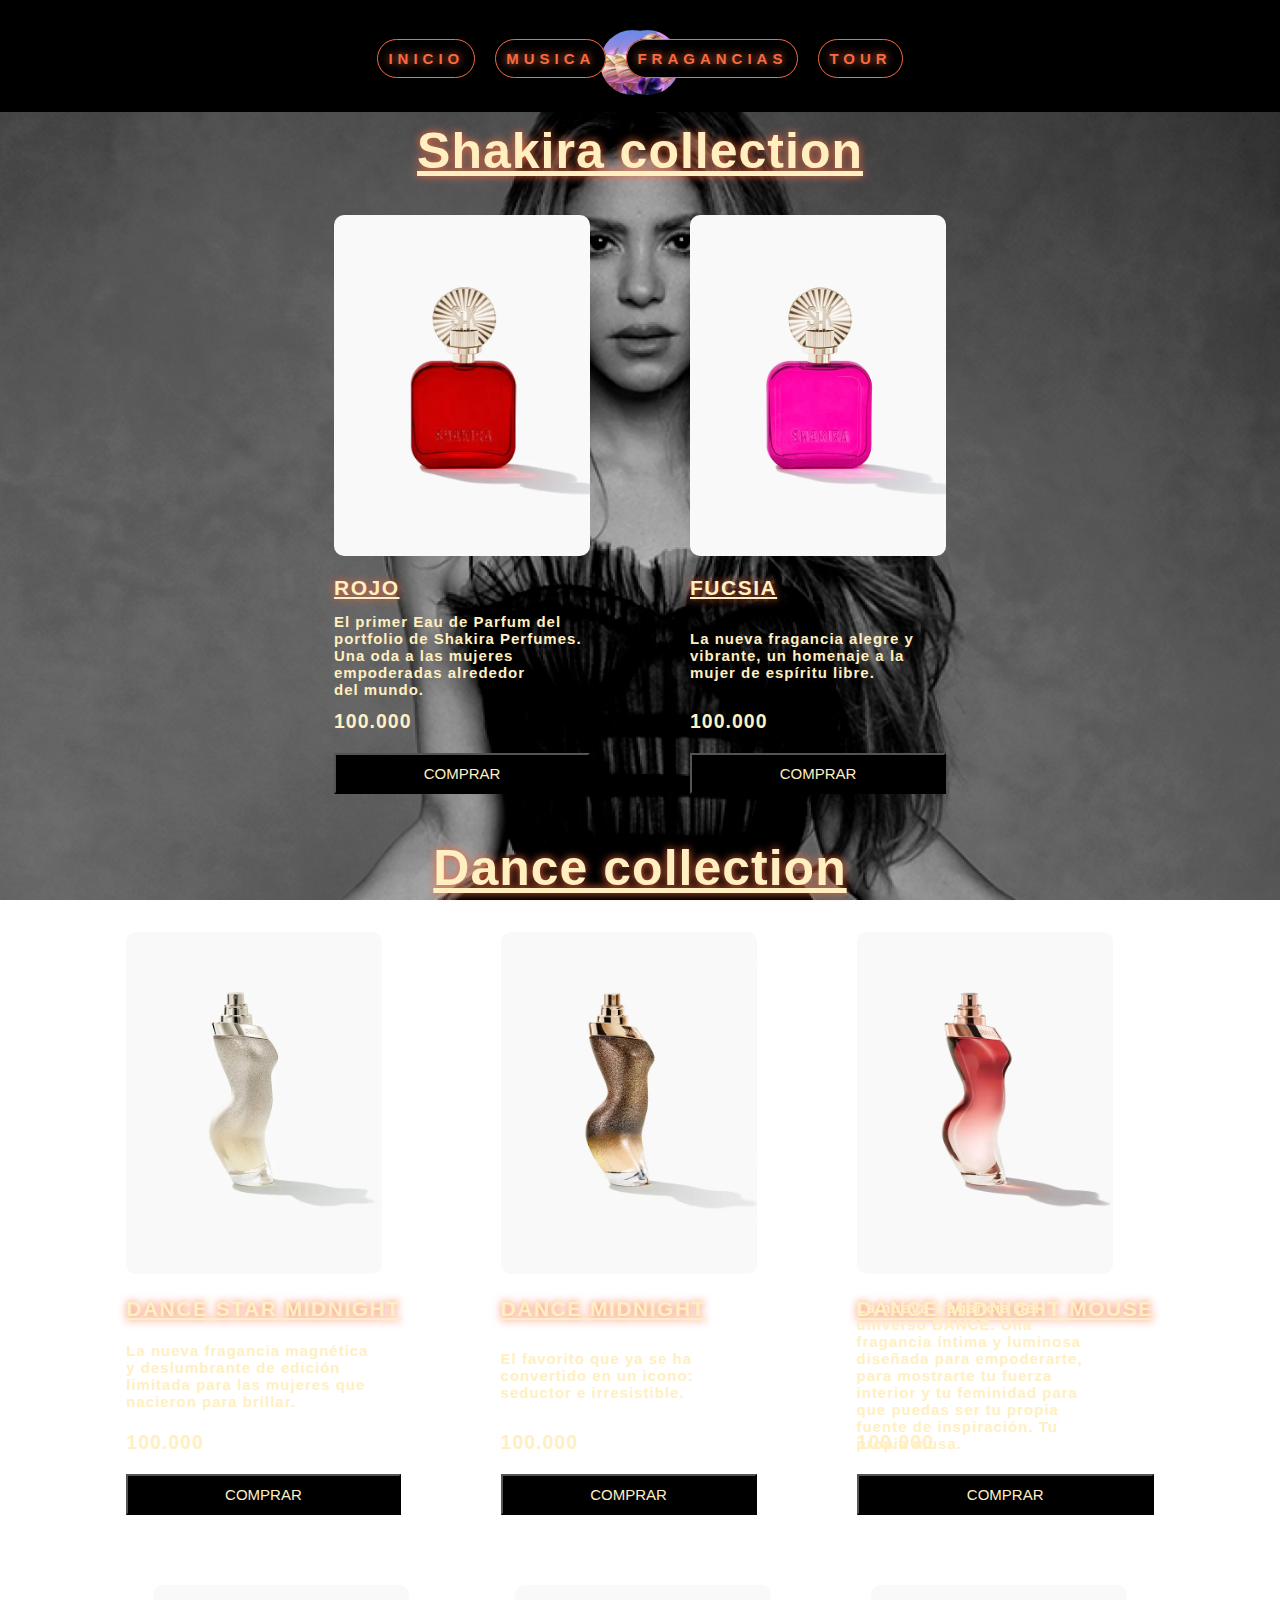
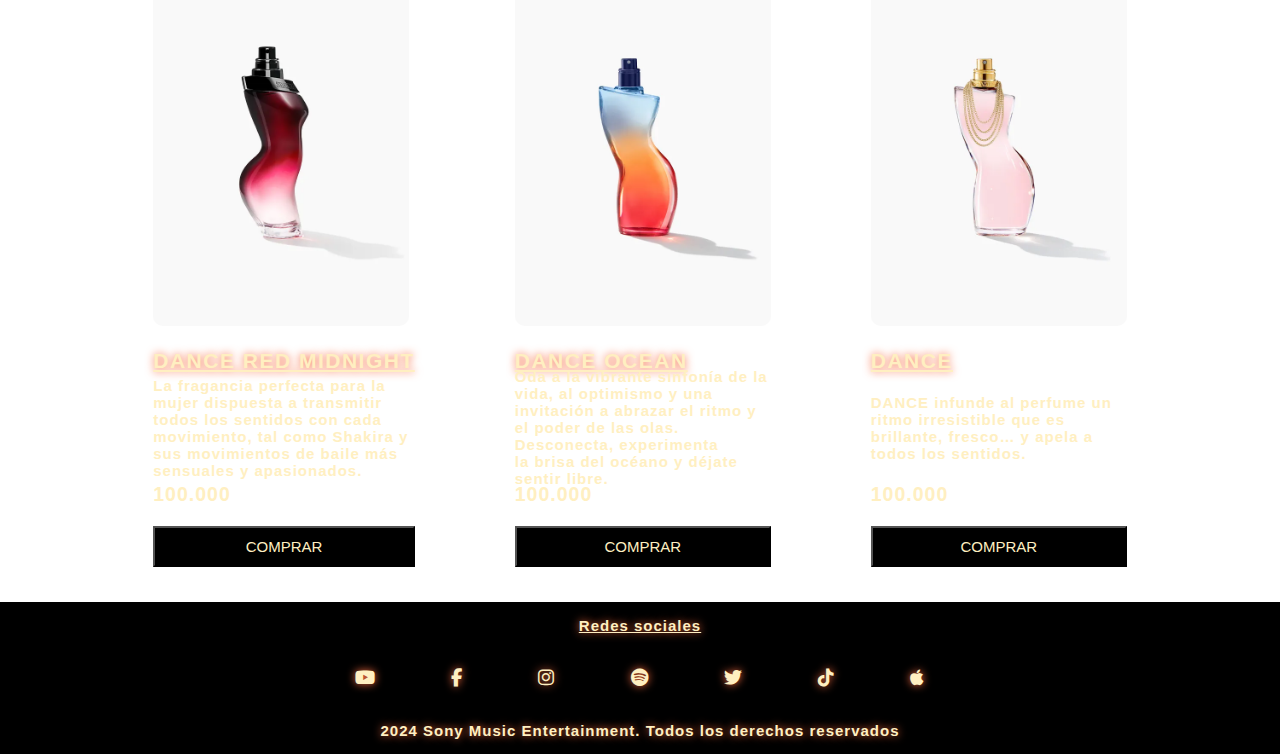
<file: index.html>
<!DOCTYPE html>
<html lang="es">
<head>
	<meta charset="UTF-8">
	<meta name="viewport" content="width=device-width, initial-scale=1.0">
	<meta name="description"
		content="Pagina oficial de Shakira, aca tees toda la informacion sobre su vida artistica y tambien aprovecha para obtener cualquiera de su coleccion de perfumes">
	<link rel="stylesheet" href="stylePerfumes.css">
	<link rel="preconnect" href="https://fonts.googleapis.com">
	<link rel="preconnect" href="https://fonts.gstatic.com" crossorigin>
	<link href="https://fonts.googleapis.com/css2?family=Red+Hat+Display:ital,wght@0,300..900;1,300..900&display=swap"
		rel="stylesheet">
	<link rel='stylesheet'
		href='https://cdn-uicons.flaticon.com/2.3.0/uicons-bold-straight/css/uicons-bold-straight.css'>
	<link rel='stylesheet' href='https://cdn-uicons.flaticon.com/2.3.0/uicons-bold-rounded/css/uicons-bold-rounded.css'>
	<link rel="icon" type="image/png" href="img/download.png" /><link rel="stylesheet" href="https://cdnjs.cloudflare.com/ajax/libs/font-awesome/6.2.1/css/all.min.css"/>
	<title>Shakira Perfumes</title>
</head>

<body>
<header class="header">
	<div>
		<img src="shakira.jpg" alt="Logo" class="rotate">
		<img src="shakira.jpg" alt="Logo" class="rotate2">
	</div>
		
<nav>
	
	<ul class="menu-container-list">
		<li class="menu-container-item"><a class="menu-item" href="indexinicio.html" target="_blank">INICIO</a></li>
		<li class="menu-container-item"><a class="menu-item" href="indexmusica.html" target="_blank">MUSICA</a></li>
		<li class="menu-container-item"><a class="menu-item" href="index.html" target="_blank">FRAGANCIAS</a></li>
		<li class="menu-container-item"><a class="menu-item" href="indextour.html" target="_blank">TOUR</a></li>
	</ul>
	</nav>
</header>

	
<main>
		
		<div class="collection-title-container">
			<h2 class="collection-title">Shakira collection</h2>
		</div>

			<!-- SHAKIRA COLLECTION -->

		<section class="shakira-collection-container">
			<div class="perfume-container">
				<div class="shakira-img-container">
					<img class="shakira-img-rojo perfume-img-tam" src="img/rojo-nav.png"
						alt="perfume shakira collection rojo">
				</div>
				<div class="perfume-description-container">
					<h3 class="perfume-title">ROJO</h3>
					<p class="perfume-description">
						El primer Eau de Parfum del portfolio de Shakira Perfumes. Una oda a las mujeres empoderadas
						alrededor del mundo.
					</p>
				</div>
				<div class="price-container">
					<p class="perfume-price">100.000</p>
				</div>
				<div class="button-container">
					<button type="button" class="buy-button">COMPRAR</button>
				</div>
			</div>


			<div class="perfume-container">
				<div class="shakira-img-container">
					<img class="shakira-img-fucsia perfume-img-tam" src="img/fucsia-nav.png"
						alt="perfume shakira collection fucsia">
				</div>
				<div class="perfume-description-container">
					<h3 class="perfume-title">FUCSIA</h3>
					<p class="perfume-description">
						La nueva fragancia alegre y vibrante, un homenaje a la mujer de espíritu libre.
					</p>
				</div>
				<div class="price-container">
					<p class="perfume-price">100.000</p>
				</div>
				<div class="button-container">
					<button type="button" class="buy-button">COMPRAR</button>
				</div>
			</div>
		</section>
		
			<!-- DANCE COLLECTION -->

		<div class="collection-title-container">
			<h2 class="collection-title">Dance collection</h2>
		</div>

		<section class="dance-collection-container">
			<div class="dance-perfume-container">
				<div class="dance-img-container">
					<img class="dance-img-rojo perfume-img-tam" src="img/dance-star-midnight-nav.png"
						alt="perfume dance collection rojo">
				</div>
				<div class="perfume-description-container">
					<h3 class="perfume-title">DANCE STAR MIDNIGHT</h3>
					<p class="perfume-description">
						
						La nueva fragancia magnética y deslumbrante de edición limitada para las mujeres que nacieron para brillar.
					</p>
				</div>
				<div class="price-container">
					<p class="perfume-price">100.000</p>
				</div>
				<div class="button-container">
					<button type="button" class="buy-button" onclick="abrirEnOtraPestana()">COMPRAR</button>
				</div>
			</div>


			<div class="dance-perfume-container">
				<div class="dance-img-container">
					<img class="dance-img-fucsia perfume-img-tam" src="img/dance-midnight-nav.png"
						alt="perfume dance collection fucsia">
				</div>
				<div class="perfume-description-container">
					<h3 class="perfume-title">DANCE MIDNIGHT</h3>
					<p class="perfume-description">
						El favorito que ya se ha convertido en un icono: seductor e irresistible.
					</p>
				</div>
				<div class="price-container">
					<p class="perfume-price">100.000</p>
				</div>
				<div class="button-container">
					<button type="button" class="buy-button">COMPRAR</button>
				</div>
			</div>

			<div class="dance-perfume-container">
				<div class="dance-img-container">
					<img class="dance-img-fucsia perfume-img-tam" src="img/dance-midnight-muse-nav.png"
						alt="perfume dance collection fucsia">
				</div>
				<div id="p-description-c" class="perfume-description-container">
					<h3 class="perfume-title">DANCE MIDNIGHT MOUSE</h3>
					<p class="perfume-description item-5">
						La nueva fragancia del universo DANCE. Una fragancia íntima y luminosa diseñada para empoderarte, para mostrarte tu fuerza interior y tu feminidad para que puedas ser tu propia fuente de inspiración. Tu propia musa.
					</p>
				</div>
				<div class="price-container">
					<p class="perfume-price">100.000</p>
				</div>
				<div class="button-container">
					<button type="button" class="buy-button">COMPRAR</button>
				</div>
			</div>

			<div class="dance-perfume-container">
			<div class="dance-img-container">
				<img class="dance-img-rojo perfume-img-tam" src="img/dance-red-midnight-nav.png"
					alt="perfume dance collection rojo">
			</div>
			<div class="perfume-description-container">
				<h3 class="perfume-title">DANCE RED MIDNIGHT</h3>
				<p class="perfume-description">
					La fragancia perfecta para la mujer dispuesta a transmitir todos los sentidos con cada movimiento, tal como Shakira y sus movimientos de baile más sensuales y apasionados.
				</p>
			</div>
			<div class="price-container">
				<p class="perfume-price">100.000</p>
			</div>
			<div class="button-container">
				<button type="button" class="buy-button">COMPRAR</button>
			</div>
		</div>
	

		<div class="dance-perfume-container">
			<div class="dance-img-container">
				<img class="dance-img-fucsia perfume-img-tam" src="img/dance-ocean-nav.png"
					alt="perfume dance collection fucsia">
			</div>
			<div class="perfume-description-container">
				<h3 class="perfume-title">DANCE OCEAN</h3>
				<p class="perfume-description">
					Oda a la vibrante sinfonía de la vida, al optimismo y una invitación a abrazar el ritmo y el poder de las olas. Desconecta, experimenta la brisa del océano y déjate sentir libre.
				</p>
			</div>
			<div class="price-container">
				<p class="perfume-price">100.000</p>
			</div>
			<div class="button-container">
				<button type="button" class="buy-button">COMPRAR</button>
			</div>
		</div>

		<div class="dance-perfume-container">
			<div class="dance-img-container">
				<img class="dance-img-fucsia perfume-img-tam" src="img/dance-nav.png"
					alt="perfume dance collection fucsia">
			</div>
			<div class="perfume-description-container">
				<h3 class="perfume-title">DANCE</h3>
				<p class="perfume-description">
					DANCE infunde al perfume un ritmo irresistible que es brillante, fresco… y apela a todos los sentidos.
				</p>
			</div>
			<div class="price-container">
				<p class="perfume-price">100.000</p>
			</div>
			<div class="button-container">
				<button type="button" class="buy-button">COMPRAR</button>
			</div>
	</section>
</main>

	<footer>
		<h3>Redes sociales</h3>
		<div class="iconosRedes"></div>
		 	<a href="https://www.youtube.com/channel/UCYLNGLIzMhRTi6ZOLjAPSmw" target="_blank"><i class="fab fa-youtube"></i></a>
			<a href="https://www.facebook.com/shakira/?locale=es_LA" target="_blank"><i class="fab fa-facebook-f"></i></a>
			<a href="https://www.instagram.com/shakira/" target="_blank"><i class="fab fa-instagram"></i></a>
			<a href="https://open.spotify.com/intl-es/artist/0EmeFodog0BfCgMzAIvKQp" target="_blank"><i class="fab fa-spotify"></i></a>
			<a href="https://twitter.com/shakira?ref_src=twsrc%5Egoogle%7Ctwcamp%5Eserp%7Ctwgr%5Eauthor" target="_blank"><i class="fab fa-twitter"></i></a>
			<a href="https://www.tiktok.com/@shakira?lang=es" target="_blank"><i class="fab fa-tiktok"></i></a>
			<a href="https://music.apple.com/us/artist/shakira/889327" target="_blank"><i class="fab fa-apple"></i></a>
			<h4>2024 Sony Music Entertainment. Todos los derechos reservados</h4>
		
</footer>
</body>



</html>
</file>
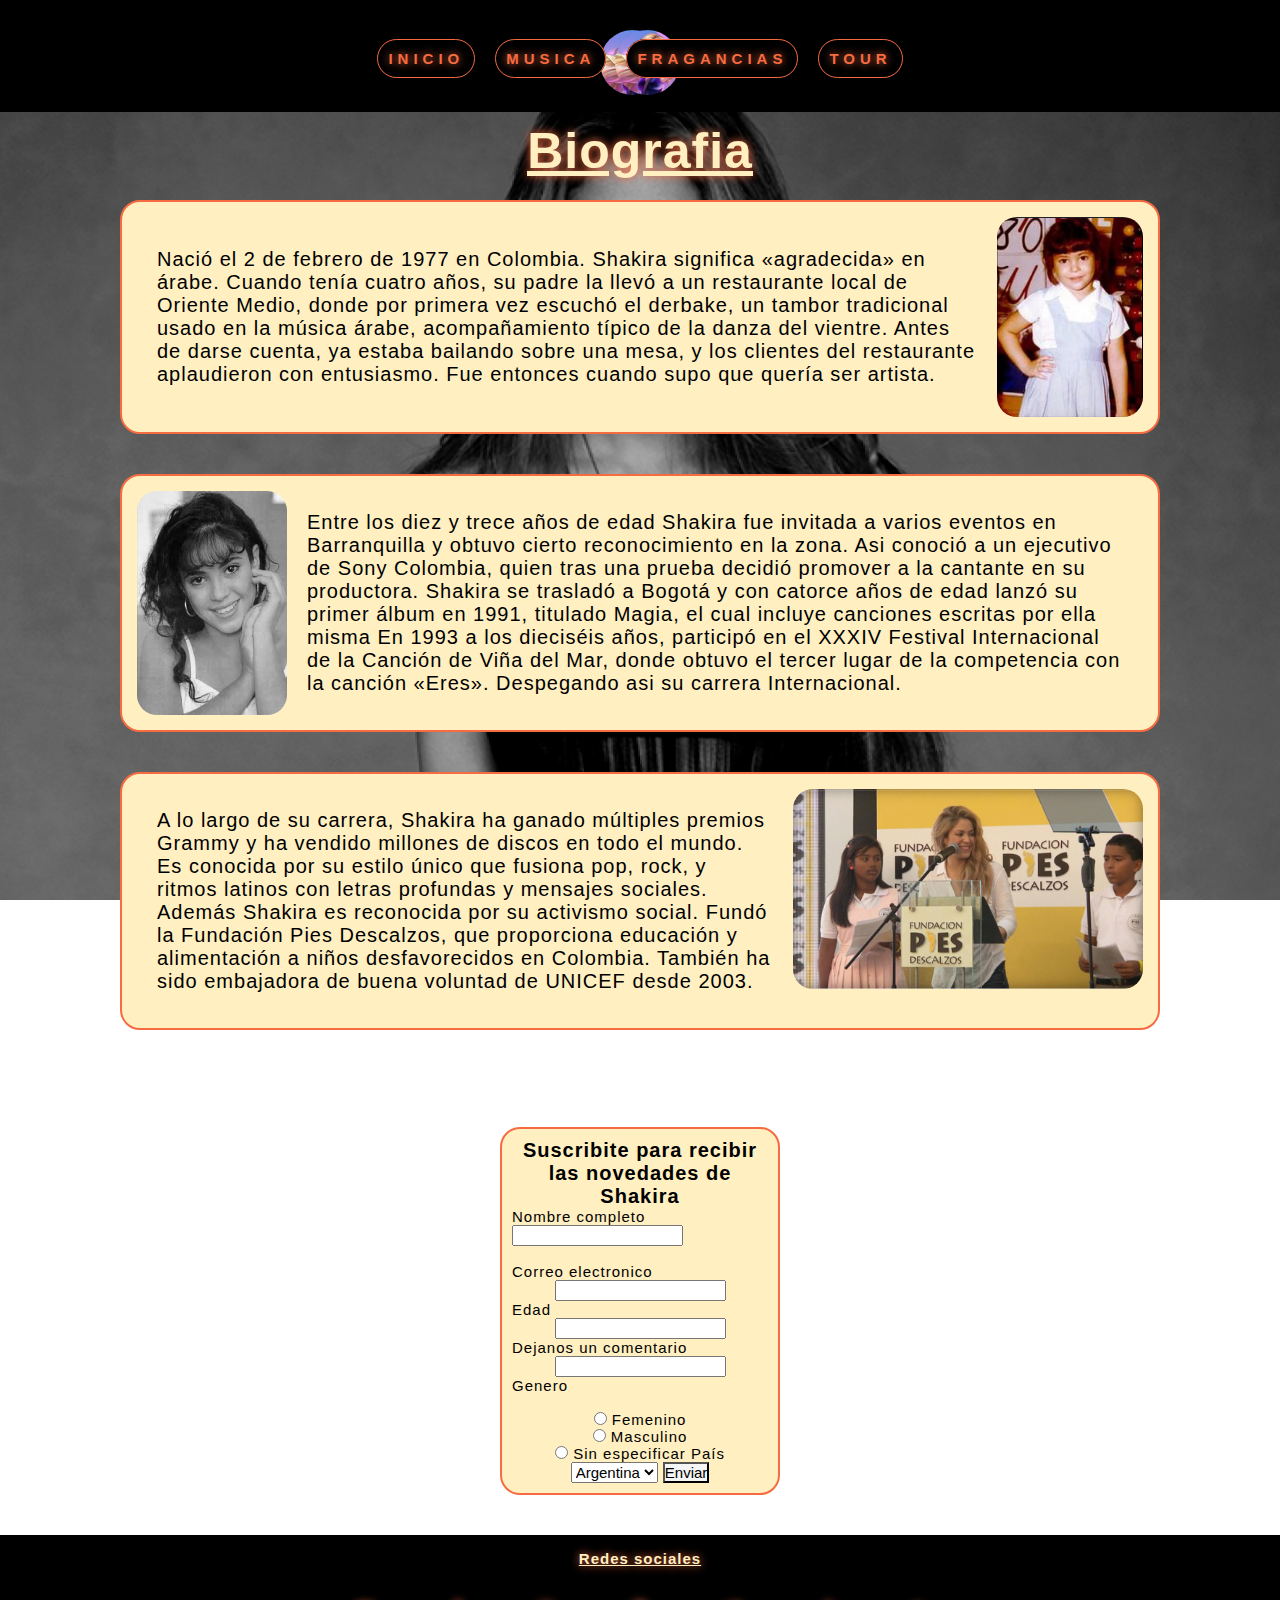
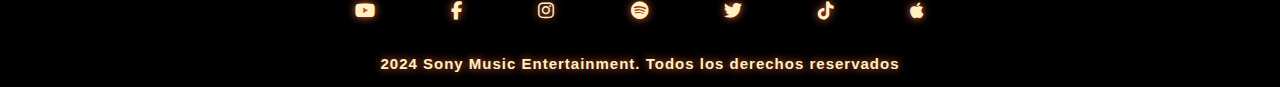
<file: indexinicio.html>
<!DOCTYPE html>
<html lang="es">

<head>
    <meta charset="UTF-8">
    <meta name="viewport" content="width=device-width, initial-scale=1.0">
    <title>Shakira-Home</title>
    <link rel="stylesheet" href="https://cdnjs.cloudflare.com/ajax/libs/font-awesome/6.2.1/css/all.min.css">

    <!-- se agrega el favicon -->
    <link rel="shortcut icon" href="favicon.jpg" type="image/jpg">
    <link rel="stylesheet" href="csshome.css">
</head>
<!-- Cuerpo de la pagina -->

<body>
    <header class="header">
        <div>
            <img src="shakira.jpg" alt="Logo" class="rotate">
            <img src="shakira.jpg" alt="Logo" class="rotate2">
        </div>
            
    <nav>
        
        <ul class="menu-container-list">
            <li class="menu-container-item"><a class="menu-item" href="indexinicio.html" target="_blank">INICIO</a></li>
            <li class="menu-container-item"><a class="menu-item" href="indexmusica.html" target="_blank">MUSICA</a></li>
            <li class="menu-container-item"><a class="menu-item" href="index.html" target="_blank">FRAGANCIAS</a></li>
            <li class="menu-container-item"><a class="menu-item" href="indextour.html" target="_blank">TOUR</a></li>
        </ul>
        </nav>
    </header>
<main>
    <div>

        <div class="centrado">
            <h1>Biografia</h1>
        </div>

        <!--Parrafo 1-->

        <div class="parrafo1">
            <p class="espacio">
                Nació el 2 de febrero de 1977 en Colombia. 
                Shakira significa «agradecida» en árabe.
                Cuando tenía cuatro años, su padre la llevó a un restaurante local de Oriente Medio, donde por primera
                vez escuchó el derbake, un tambor tradicional usado en la música árabe, acompañamiento típico de la
                danza
                del vientre. Antes de darse cuenta, ya estaba bailando sobre una mesa, y los clientes del restaurante
                aplaudieron con entusiasmo. Fue entonces cuando supo que quería ser artista.
            </p>
            <img class="imagen1" src="Sha1.jpg" alt="niña">
        </div>


        <!--Parrafo 2-->
        <div class="parrafo2">
            <img class="imagen2" src="sha2.jpg" alt="Joven">
            <p class="espacio">

                Entre los diez y trece años de edad Shakira fue invitada a varios eventos en Barranquilla y obtuvo
                cierto reconocimiento en la zona. Asi conoció a un ejecutivo de Sony Colombia, quien
                tras una prueba decidió promover a la cantante en su productora.

                Shakira se trasladó a Bogotá y con catorce años de edad lanzó su primer álbum en 1991, titulado Magia,
                el cual incluye canciones escritas por ella misma

                En 1993 a los dieciséis años, participó en el XXXIV Festival Internacional de la
                Canción de Viña del Mar, donde obtuvo el tercer lugar de la competencia con la canción «Eres».
                Despegando asi su carrera Internacional.

            </p>
        </div>

        <!--Parrafo 3-->
        <div class="parrafo2">
            <p class="espacio">
                A lo largo de su carrera, Shakira ha ganado múltiples premios Grammy y ha vendido millones de discos en
                todo el mundo. Es conocida por su estilo único que fusiona pop, rock, y ritmos latinos con letras
                profundas y mensajes sociales.
                <br>
                Además Shakira es reconocida por su activismo social. Fundó la Fundación Pies
                Descalzos, que proporciona educación y alimentación a niños desfavorecidos en Colombia. También ha sido
                embajadora de buena voluntad de UNICEF desde 2003.

            </p>
            <img class="imagen1" src="shaki3.jpg" alt="Fundación">
        </div>
    </div>
    <br>
    <!--Formulario de contacto-->
    <form>
        <h2>Suscribite para recibir las novedades de Shakira</h2>
    
        <p class="FormInicio">Nombre completo <input type="text"></p>
     
        <br>
        <p>Correo electronico</p>
        <input type="email">
        <br>
        <p>Edad</p>
        <input type="number">
        <br>
        <P>Dejanos un comentario</P>
        <input type="text">
    <p>Genero</p>
    <br>

            <input type="radio" id="F" value="Femenino">
            <label for="F">Femenino</label><br>
            <input type="radio" id="M" value="Masculino">
            <label for="M">Masculino</label><br>
            <input type="radio" id="SE" value="Sin especificar">
            <label for="SE">Sin especificar</label>
       
        <!--check box-->
        <label>País</label>
        <select>
            <option>Argentina</option>
            <option>Uruguay</option>
            <option>Chile</option>
            <option>Paraguay</option>
            <option>Bolivia</option>
        </select>
        
        <input class="btn" type="submit" value="Enviar">


    </form>
</main>

<footer>
    <h3>Redes sociales</h3>
    <div class="iconosRedes"></div>
         <a href="https://www.youtube.com/channel/UCYLNGLIzMhRTi6ZOLjAPSmw" target="_blank"><i class="fab fa-youtube"></i></a>
        <a href="https://www.facebook.com/shakira/?locale=es_LA" target="_blank"><i class="fab fa-facebook-f"></i></a>
        <a href="https://www.instagram.com/shakira/" target="_blank"><i class="fab fa-instagram"></i></a>
        <a href="https://open.spotify.com/intl-es/artist/0EmeFodog0BfCgMzAIvKQp" target="_blank"><i class="fab fa-spotify"></i></a>
        <a href="https://twitter.com/shakira?ref_src=twsrc%5Egoogle%7Ctwcamp%5Eserp%7Ctwgr%5Eauthor" target="_blank"><i class="fab fa-twitter"></i></a>
        <a href="https://www.tiktok.com/@shakira?lang=es" target="_blank"><i class="fab fa-tiktok"></i></a>
        <a href="https://music.apple.com/us/artist/shakira/889327" target="_blank"><i class="fab fa-apple"></i></a>
        <h4>2024 Sony Music Entertainment. Todos los derechos reservados</h4>
    
</footer>
</body>

</html>
</file>
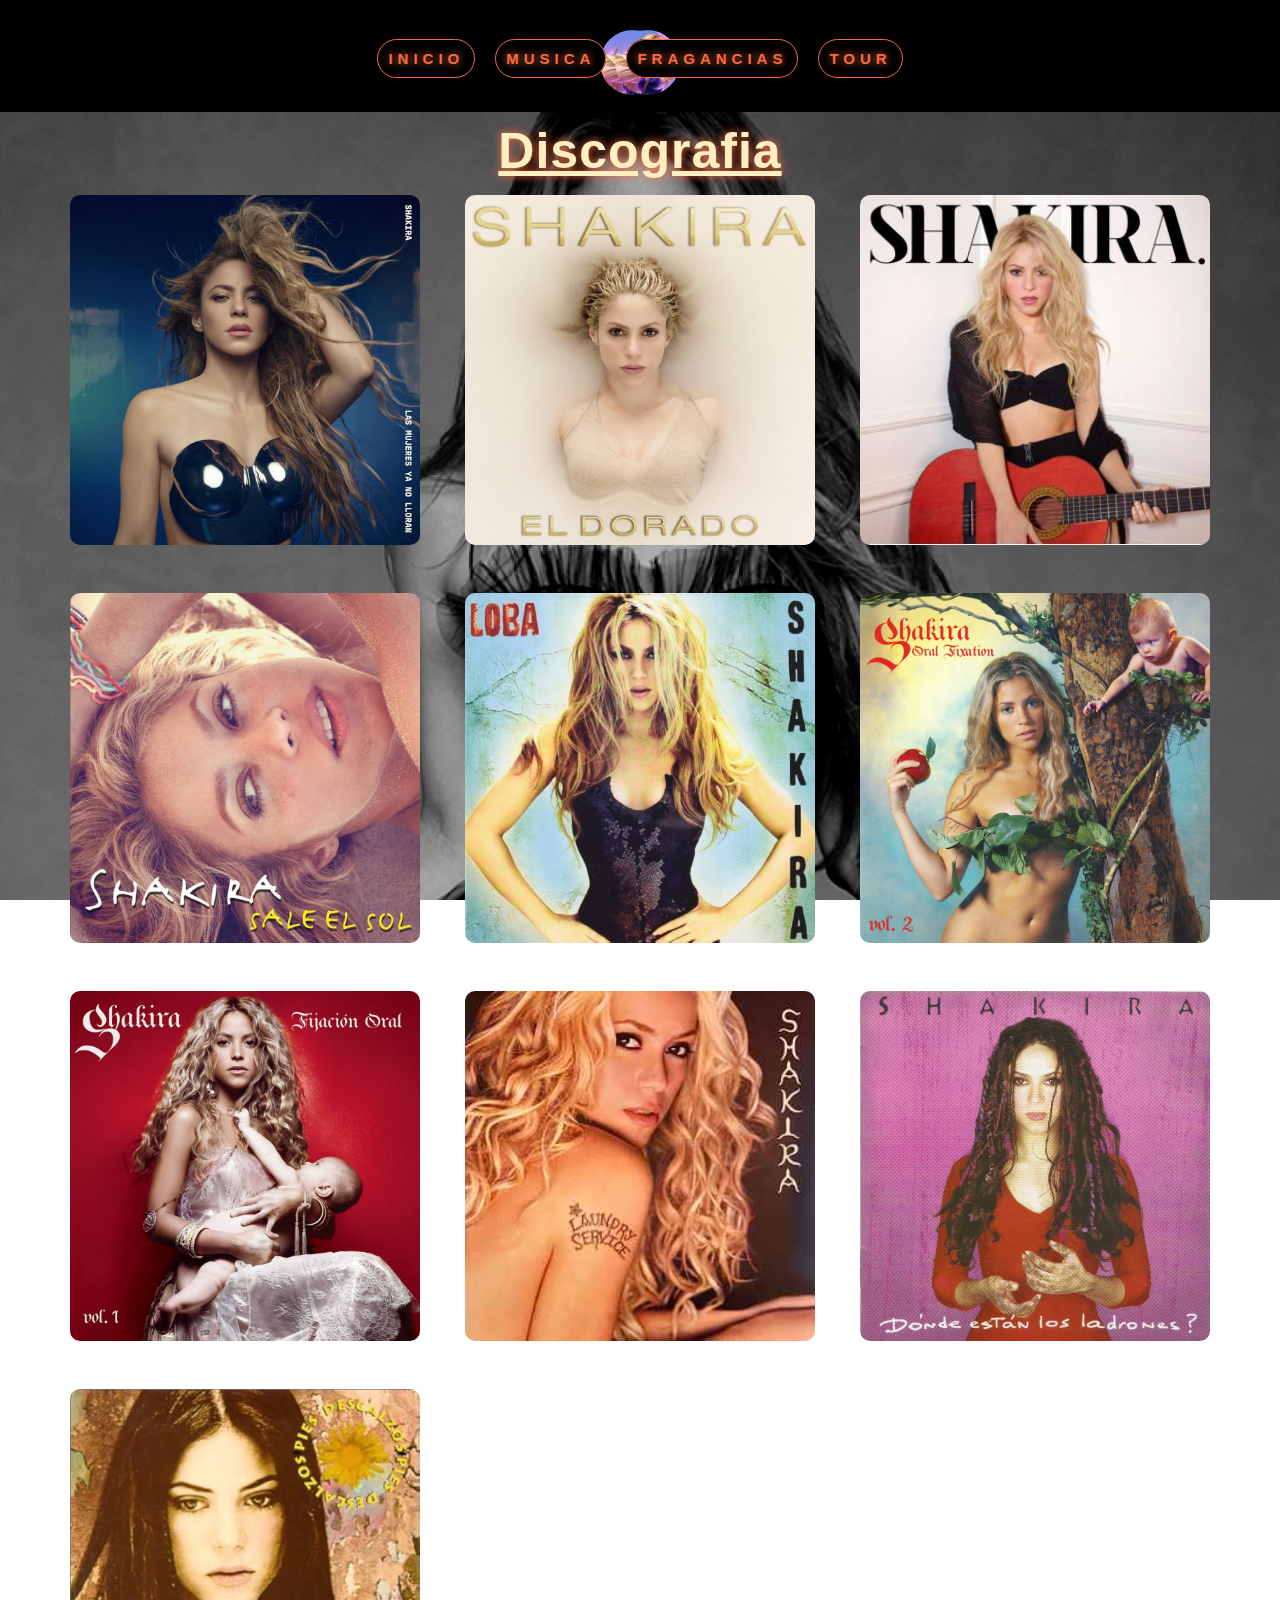
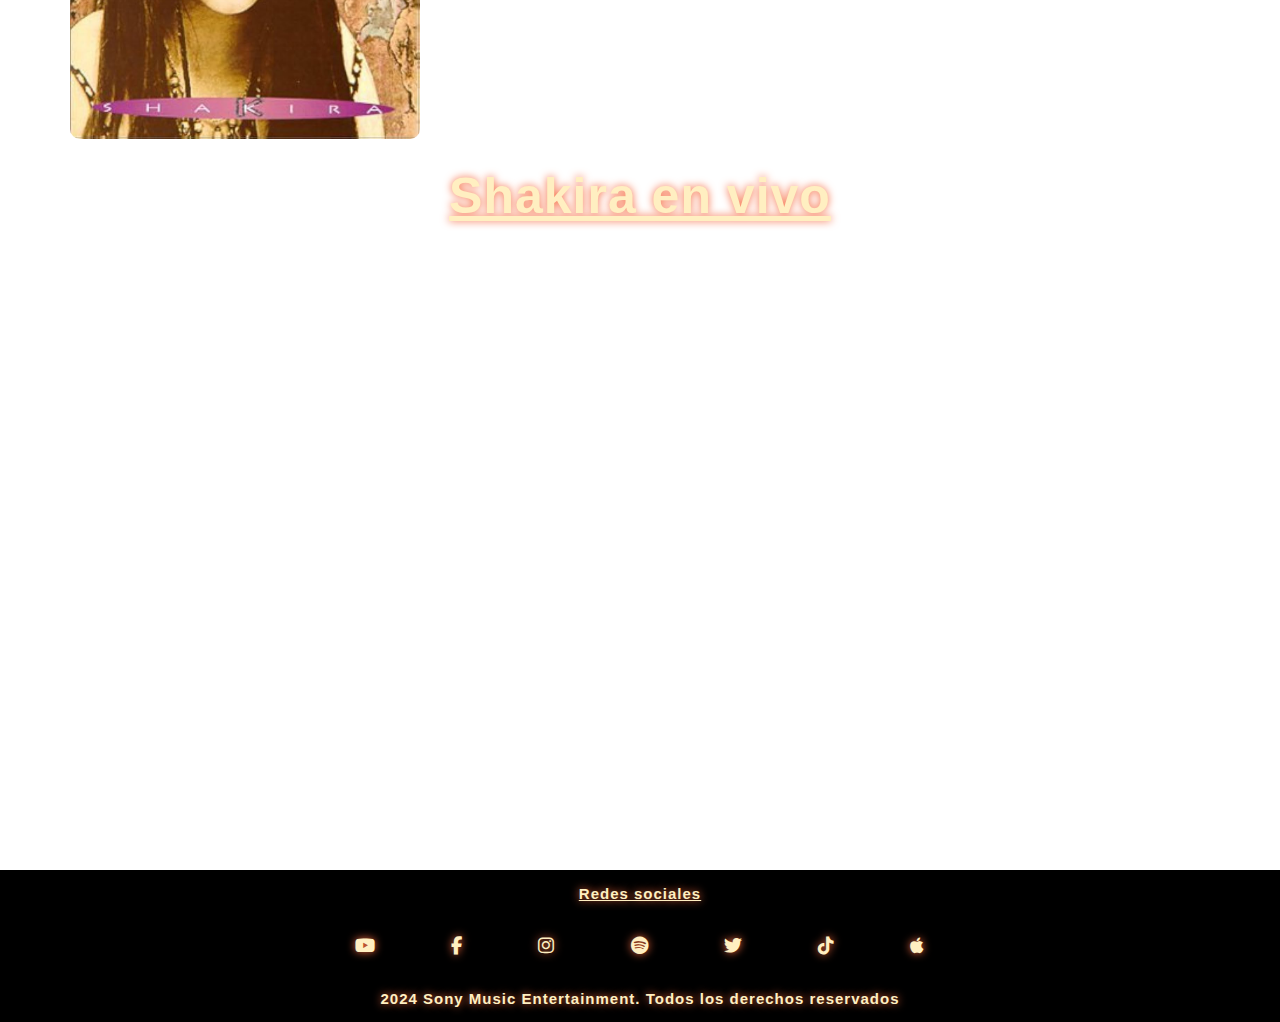
<file: indexmusica.html>
<!DOCTYPE html>
<html lang="es">
<head>
	<title>ShakiraMusica</title>
	<link rel="stylesheet" href="cssmusica.css"/>
	<link rel="stylesheet" href="https://cdnjs.cloudflare.com/ajax/libs/font-awesome/6.2.1/css/all.min.css">
</head>

<body>
	<header class="header">
		<div>
			<img src="shakira.jpg" alt="Logo" class="rotate">
			<img src="shakira.jpg" alt="Logo" class="rotate2">
		</div>
			
	<nav>
		
		<ul class="menu-container-list">
			<li class="menu-container-item"><a class="menu-item" href="indexinicio.html" target="_blank">INICIO</a></li>
			<li class="menu-container-item"><a class="menu-item" href="indexmusica.html" target="_blank">MUSICA</a></li>
			<li class="menu-container-item"><a class="menu-item" href="index.html" target="_blank">FRAGANCIAS</a></li>
			<li class="menu-container-item"><a class="menu-item" href="indextour.html" target="_blank">TOUR</a></li>
		</ul>
		</nav>
	</header>
<main>
	
<h1> Discografia </h1>
	<div class="imagenes_album">
		<div>
			<a href="https://open.spotify.com/intl-es/album/3fonA82Hl7huJiQCwKkzGA?si=uhw4EhnDTa61K1-N1W6xaA" target="_blank">
				<img class="album" src="las MujeresYaNoLloran.jpg" alt="Las mujeres ya no lloran"/>
			</a>
		</div>
		<div>
			<a href="https://open.spotify.com/intl-es/album/6bUxh58rYTL67FS8dyTKMN?si=B6NgI9e5SXuX50hYtFi3fA" target="_blank">
				<img class="album" src="ElDoradoShakira.jpg" alt="el dorado shakira"/>
			</a>
		</div>
		<div>
			<a href="https://open.spotify.com/intl-es/album/4nXeW6UwZGBnv6zops27k4?si=Ruq5L_XLRJOYHzGiFUNMMw" target="_blank">
				<img class="album" src="ShakiraShakiraAlbum.jpg" alt="shakira shakira album"/>
			</a>
		</div>	
		<div>
			<a href="https://open.spotify.com/intl-es/album/3gR578qnw47M30LVBTjrlW?si=LpkdAGo2SF6qxpMc7S7qZQ" target="_blank">
				<img class="album" src="saleElSolShakira.jpg" alt="sale el sol shakira"/>
			</a>
		</div>
		<div>
			<a href="https://open.spotify.com/intl-es/album/5GuMQnx4X4mfHEcYQe7ql9?si=f8tKy80KQ12QKaG5wyFZug" target="_blank">
				<img class="album" src="LobaShakira.jpg" alt="loba shakira"/>	
			</a>
		</div>
		<div>
			<a href="https://open.spotify.com/intl-es/album/5ppnlEoj4HdRRdRihnY3jU?si=OTaET3EqR6qQyP2HbYD4vw" target="_blank">
				<img class="album" src="oralFixation2Shakira.jpg" alt="oral fixation 2 shakira"/>
			</a>
		</div>
		<div>
			<a href="https://open.spotify.com/intl-es/album/3zHPYwiMJqa3hTBgk695Ae?si=YwOBW4oSS2ikngGTB6SOSQ" target="_blank">
				<img class="album" src="FijacionOral1Shakira.jpg" alt="Fijacion oral 1"/>
			</a>
		</div>
		<div>
			<a href="https://open.spotify.com/intl-es/album/4DyMK9x2gnmRkRa16zHaEV?si=zwA5t41jS5G_WXAbjbgzKw" target="_blank">
				<img class="album" src="LaundryServiceShakira.jpg" alt="laundry service shakira"/>
			</a>
		</div>
		<div>
			<a href="https://open.spotify.com/intl-es/album/5hcKSTqKOLuzJgYIQileAe?si=frhiKVTWTjWwADg9ZN3ccw" target="_blank">
				<img class="album" src="DondeEstanLosLadronesShakira.jpg" alt="donde estan los ladrones shakira"/>
			</a>
		</div>
		<div>
			<a href="https://open.spotify.com/intl-es/album/3HLngzP9wVd8p3SMDQgyd9?si=OHQFMEX5TcapZ7HBrxWZHA" target="_blank">
				<img class="album" src="ShakiraPiesDescalzos.jpg" alt="shakira pies descalzos"/>
			</a>
		</div>
	</div>
<h2>Shakira en vivo </h2>
	<div class="videosShakira">
		<iframe width="560" height="315" src="https://www.youtube.com/embed/l3bxt6r3zq8?si=5a3sUzFaGakPDUwF" title="YouTube video player" frameborder="0" allow="accelerometer; autoplay; clipboard-write; encrypted-media; gyroscope; picture-in-picture; web-share" referrerpolicy="strict-origin-when-cross-origin" allowfullscreen></iframe>
		<iframe width="560" height="315" src="https://www.youtube.com/embed/uVTifWo9uH0?si=WZZztDf4bu_KuY59" title="YouTube video player" frameborder="0" allow="accelerometer; autoplay; clipboard-write; encrypted-media; gyroscope; picture-in-picture; web-share" referrerpolicy="strict-origin-when-cross-origin" allowfullscreen></iframe>
		<iframe width="560" height="315" src="https://www.youtube.com/embed/fvQ7uaM554g?si=aI3LiesPri03dhUC" title="YouTube video player" frameborder="0" allow="accelerometer; autoplay; clipboard-write; encrypted-media; gyroscope; picture-in-picture; web-share" referrerpolicy="strict-origin-when-cross-origin" allowfullscreen></iframe>
		<iframe width="560" height="315" src="https://www.youtube.com/embed/RUUEG0-unNQ?si=_MdT82a2VBKnoPx1" title="YouTube video player" frameborder="0" allow="accelerometer; autoplay; clipboard-write; encrypted-media; gyroscope; picture-in-picture; web-share" referrerpolicy="strict-origin-when-cross-origin" allowfullscreen></iframe>
	</div>
</main>
<footer>
		<h3>Redes sociales</h3>
		<div class="iconosRedes"></div>
		 	<a href="https://www.youtube.com/channel/UCYLNGLIzMhRTi6ZOLjAPSmw" target="_blank"><i class="fab fa-youtube"></i></a>
			<a href="https://www.facebook.com/shakira/?locale=es_LA" target="_blank"><i class="fab fa-facebook-f"></i></a>
			<a href="https://www.instagram.com/shakira/" target="_blank"><i class="fab fa-instagram"></i></a>
			<a href="https://open.spotify.com/intl-es/artist/0EmeFodog0BfCgMzAIvKQp" target="_blank"><i class="fab fa-spotify"></i></a>
			<a href="https://twitter.com/shakira?ref_src=twsrc%5Egoogle%7Ctwcamp%5Eserp%7Ctwgr%5Eauthor" target="_blank"><i class="fab fa-twitter"></i></a>
			<a href="https://www.tiktok.com/@shakira?lang=es" target="_blank"><i class="fab fa-tiktok"></i></a>
			<a href="https://music.apple.com/us/artist/shakira/889327" target="_blank"><i class="fab fa-apple"></i></a>
			<h4>2024 Sony Music Entertainment. Todos los derechos reservados</h4>
		
</footer>
</body>
</html>
</file>
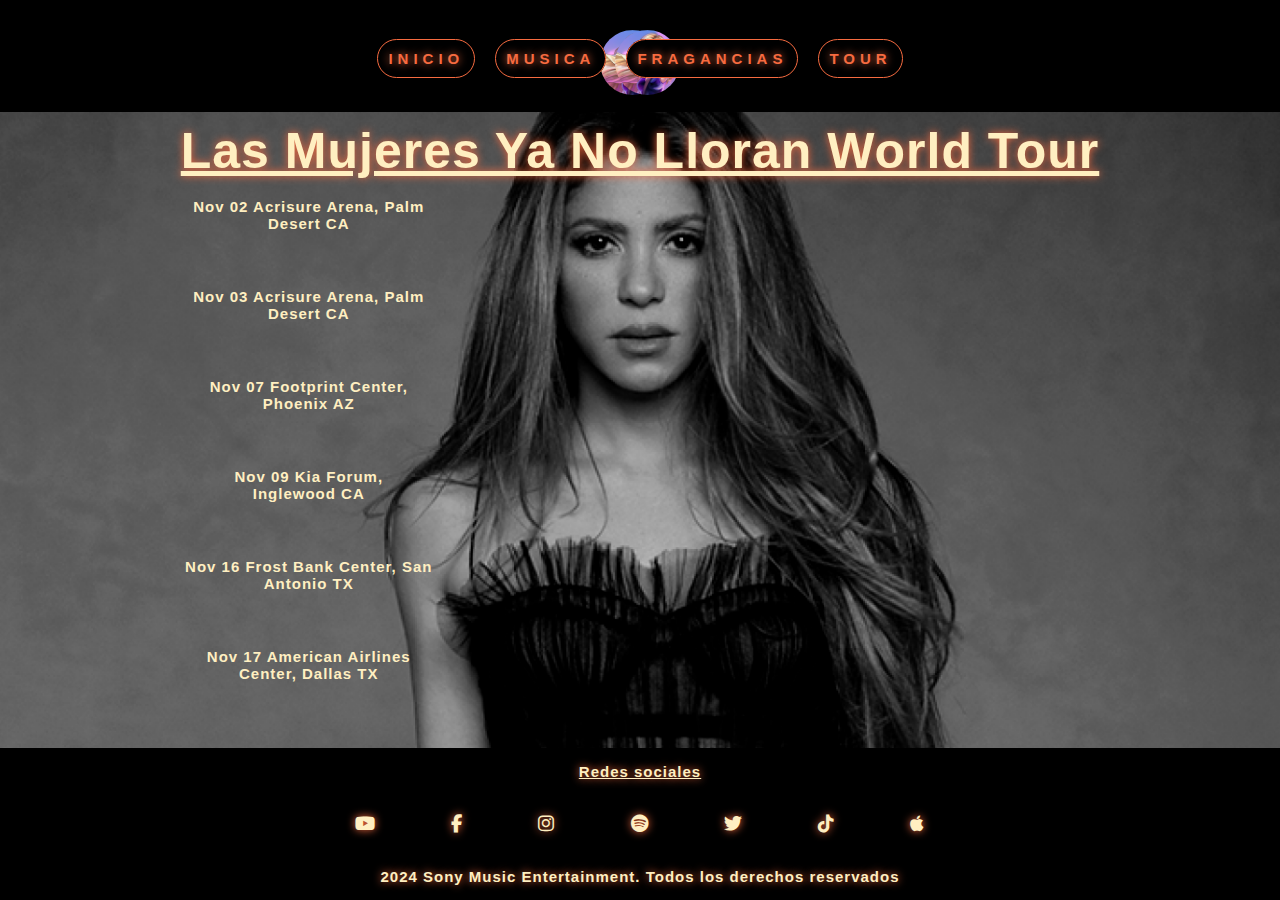
<file: indextour.html>
<!DOCTYPE html>
<html lang="es">
<head>
    <meta charset="UTF-8">
    <meta name="viewport" content="width=device-width, initial-scale=1.0">
    <title>Shakira Tour</title>
    <link rel="stylesheet" href="csstour.css">
    <link rel="stylesheet" href="https://cdnjs.cloudflare.com/ajax/libs/font-awesome/6.2.1/css/all.min.css">
</head>

<body>
  <header class="header">
    <div>
      <img src="shakira.jpg" alt="Logo" class="rotate">
      <img src="shakira.jpg" alt="Logo" class="rotate2">
    </div>
      
  <nav>
    
    <ul class="menu-container-list">
      <li class="menu-container-item"><a class="menu-item" href="indexinicio.html" target="_blank">INICIO</a></li>
      <li class="menu-container-item"><a class="menu-item" href="indexmusica.html" target="_blank">MUSICA</a></li>
      <li class="menu-container-item"><a class="menu-item" href="index.html" target="_blank">FRAGANCIAS</a></li>
      <li class="menu-container-item"><a class="menu-item" href="indextour.html" target="_blank">TOUR</a></li>
    </ul>
    </nav>
  </header>
    
<main>
  <h2>Las Mujeres Ya No Lloran World Tour</h2>
  
  <div class="Fechas">
    <div class="seccionTour">
    <p>Nov 02 Acrisure Arena, Palm Desert CA <a class="boton" href="https://www.ticketmaster.com/shakira-tickets/artist/779049">COMPRAR</a></p>
    
    </div>
    <div class="seccionTour">
    <p>Nov 03 Acrisure Arena, Palm Desert CA <a class="boton" href="https://www.ticketmaster.com/shakira-tickets/artist/779049">COMPRAR</a></p>
    
    </div>
    <div class="seccionTour">
    <p>Nov 07 Footprint Center, Phoenix AZ <a class="boton" href="https://www.ticketmaster.com/shakira-tickets/artist/779049">COMPRAR</a></p>
    
    </div>
    <div class="seccionTour">
    <p>Nov 09 Kia Forum, Inglewood CA <a class="boton" href="https://www.ticketmaster.com/shakira-tickets/artist/779049">COMPRAR</a></p>
   
    </div>
    <div class="seccionTour">
    <p>Nov 16 Frost Bank Center, San Antonio TX <a class="boton" href="https://www.ticketmaster.com/shakira-tickets/artist/779049">COMPRAR</a></p>
    
    </div>
    <div class="seccionTour"></div>
    <p>Nov 17 American Airlines Center, Dallas TX <a class="boton" href="https://www.ticketmaster.com/shakira-tickets/artist/779049">COMPRAR</a></p>
    
    </div>
    
  </div>
      
</main>


<footer>
	<h3>Redes sociales</h3>
		<div class="iconosRedes"></div>
		 	<a href="https://www.youtube.com/channel/UCYLNGLIzMhRTi6ZOLjAPSmw" target="_blank"><i class="fab fa-youtube"></i></a>
			<a href="https://www.facebook.com/shakira/?locale=es_LA" target="_blank"><i class="fab fa-facebook-f"></i></a>
			<a href="https://www.instagram.com/shakira/" target="_blank"><i class="fab fa-instagram"></i></a>
			<a href="https://open.spotify.com/intl-es/artist/0EmeFodog0BfCgMzAIvKQp" target="_blank"><i class="fab fa-spotify"></i></a>
			<a href="https://twitter.com/shakira?ref_src=twsrc%5Egoogle%7Ctwcamp%5Eserp%7Ctwgr%5Eauthor" target="_blank"><i class="fab fa-twitter"></i></a>
			<a href="https://www.tiktok.com/@shakira?lang=es" target="_blank"><i class="fab fa-tiktok"></i></a>
			<a href="https://music.apple.com/us/artist/shakira/889327" target="_blank"><i class="fab fa-apple"></i></a>
			<h4>2024 Sony Music Entertainment. Todos los derechos reservados</h4>
		
</footer>

</body>
</html>
</file>
<file: stylePerfumes.css>
* {
    margin: 0;
    padding: 0;
    list-style: none;
    text-decoration: none;
    box-sizing: border-box;
    font-family: Helvetica, Arial, sans-serif;
    font-size: 15px;
    scroll-behavior: smooth;
}

header{
    color: #ffefc1;
    text-shadow: 0px 0px 9px #f66b40;
    background-color: black;
    text-align: center;
    width: 100%;
    padding-top: 30px;
    padding-bottom: 45px;
}

body {
    background-image: url(ShakiraFondo.png);
    background-repeat:no-repeat;
    background-attachment: fixed;
    background-position: center ;
   background-size: cover;
   display: flex;
   flex-direction: column;
   justify-content: center;
   align-items: center; 
    letter-spacing: 1px;
    height: fit-content;
}



.rotate {
    
    border-radius: 50%;
    width: 65px;
    animation: rotateAnimation 6s infinite linear;
    position: absolute;
    left: 600px;
}
 .rotate2{
    border-radius: 50%;
    width: 65px;
    animation: rotateAnimation 6s infinite linear;
    position: absolute;
    right: 600px;
 }



@keyframes rotateAnimation {
    to {
        transform: rotate(360deg);
    }
}

.menu-container-item {
    letter-spacing: 5px;
    font-weight: 690;
    transition: background 3s ease;
}



.menu-item {
    border: 1px solid #f66b40; 
    padding: 10px;
    background-color: black;
    color: #f66b40; 
    text-shadow: 0px 0px 9px #f66b40;
    text-transform: uppercase; 
    
    border-radius: 50px; 
   margin: 10px;
   position: relative;
   
   
}
.menu-item:hover{
   background: #ffefc1;
   
}

.menu-container-list {
    position: relative;
    display: flex;
    justify-content:center;
    align-items:center;
    font-size: 16px;
    margin-top: 20px;
}




.hero-container {
    display: flex;
    justify-content: center;
    align-items: center; 
}


.menu-icons-container {

    position: absolute;
    display: flex;
    align-items: center;
    padding: 40px 40px 30px 40px;
    margin-left: 70dvw;
    gap: 50px;
}

.fi {
    font-size: 18px;
}


.hero-img {
    background: url(./img/shakira-fucsia-hero-desktop.png)center/cover;
    width: 100% ;
    height: 82.3dvh;
    margin: 20px 0;
}

.collection-title {
    padding-top: 10px;
    font-size: 50px;
    color: #ffefc1;
    font-family: Helvetica, Arial, sans-serif; 
    text-decoration: underline;
    text-shadow: 0px 0px 9px #f66b40;
    text-align: center;
}


.shakira-collection-container{
    width: 100%;
    display: flex;
    justify-content: center;
}

.perfume-container {
    display: flex;
    justify-content: center;
    flex-direction: column;
    padding: 35px 50px 35px 50px;
}

.shakira-img-container {
    display: flex;
    justify-content: center;
}

.perfume-img-tam {
    max-width: 20dvw;
    border-radius: 10px;
}

.perfume-img-tam:hover{
    transform: scale(1.2);
    transition: transform 0.5s ease-in-out;
}

.perfume-description-container{
    display: flex;
    flex-direction: column;
}


.perfume-description {
    color: #ffefc1;
    display: flex;
    align-items: center;
    width: 20dvw;
    height: 70px;
    min-height: 60px;
    margin-bottom: 20px;
    font-weight: 610;
    text-wrap: pretty;
}

.perfume-title {
    color: #ffefc1;
    text-shadow: 0px 0px 9px #f66b40;
    font-size: 1.4rem;
    letter-spacing: 1.5px;
    margin: 20px 0 20px 0;
}


.perfume-price {
    font-size: 1.3rem;
    font-weight: 700;
    color: #ffefc1;
}


.buy-button {
    background-color: #000;
    color: #ffefc1;
    width: 100%;
    margin-top: 20px;
    padding: 10px;
    cursor: pointer;
}

.dance-collection-container{
    width: 100%;
    display: flex;
    flex-wrap: wrap;
    justify-content: center;
}

.dance-perfume-container {
    flex-wrap: wrap;
    justify-content: center;
    flex-direction: column;
    padding: 35px 50px 35px 50px;
}

.line {
    width: 100%;
    height: 1.2px;
    background-color: black;
}


footer{
  
    color: #ffefc1;
    text-shadow: 0px 0px 9px #f66b40;
    background-color: black;
    text-align: center;
    width: 100%;
    padding-top: 15px;
    padding-bottom: 15px;
  
}

h3{
    text-decoration: underline;
}

i{
    color: #ffefc1;
    font-size: 18px;
    text-align: center;
    margin: 20px;
    border-radius: 10%;
    padding: 15px;
}
.fa-youtube:hover{
    background-color: red;
    color: white;
    box-shadow: 0 0px 40px red;
}
.fa-facebook-f:hover{
    background-color:#1877f2;
    color: white;
    box-shadow: 0 0px 40px #1877f2;
}
.fa-instagram:hover{
    background-color:#D43089;
    color: white;
    box-shadow: 0 0px 40px #D43089;
}
.fa-spotify:hover{
    background-color: #1DB954;
    color: white;
    box-shadow: 0 0px 40px #1DB954;
}
.fa-twitter:hover{
    background-color:#1DA1F2 ;
    color: white;
    box-shadow: 0 0px 40px #1DA1F2;
}
.fa-tiktok:hover{
    background-color:#25F4EE ;
    color: white;
    box-shadow: 0 0px 40px #25F4EE;
}
.fa-apple:hover{
    background-color:#fc3c44 ;
    color: white;
    box-shadow: 0 0px 40px #fc3c44;
}
</file>
<file: csshome.css>
*{
    margin: 0;
    padding: 0;
    list-style: none;
    text-decoration: none;
    box-sizing: border-box;
    font-family: Helvetica, Arial, sans-serif;
    font-size: 15px;
    scroll-behavior: smooth;
}


header{
    color: #ffefc1;
    text-shadow: 0px 0px 9px #f66b40;
    background-color: black;
    text-align: center;
    width: 100%;
    padding-top: 30px;
    padding-bottom: 45px; 
}

.rotate {
    
    border-radius: 50%;
    width: 65px;
    animation: rotateAnimation 6s infinite linear;
    position: absolute;
    left: 600px;
}
 .rotate2{
    border-radius: 50%;
    width: 65px;
    animation: rotateAnimation 6s infinite linear;
    position: absolute;
    right: 600px;
 }



@keyframes rotateAnimation {
    to {
        transform: rotate(360deg);
    }
}

.menu-container-item {
    letter-spacing: 5px;
    font-weight: 690;
    transition: background 3s ease;
}



.menu-item {
    border: 1px solid #f66b40; 
    padding: 10px;
    background-color: black;
    color: #f66b40; 
    text-shadow: 0px 0px 9px #f66b40;
    text-transform: uppercase; 
    
    border-radius: 50px; 
   margin: 10px;
   position: relative;
   
   
}
.menu-item:hover{
   background: #ffefc1;
   
}

.menu-container-list {
    position: relative;
    display: flex;
    justify-content:center;
    align-items:center;
    font-size: 16px;
    margin-top: 20px;
}





body {
    background-image: url(ShakiraFondo.png);
    background-repeat:no-repeat;
    background-attachment: fixed;
    background-position: center ;
   background-size: cover;
   display: flex;
   flex-direction: column;
   justify-content: center;
   align-items: center; 
    letter-spacing: 1px;
    height: fit-content;
}



@import url('https://fonts.googleapis.com/css2?family=Figtree:ital,wght@0,300..900;1,300..900&display=swap');







h1{
    font-size: 50px;
    color: #ffefc1;
    font-family: Helvetica, Arial, sans-serif; 
    text-decoration: underline;
    text-shadow: 0px 0px 9px #f66b40;
}
.centrado{
    padding-top: 10px;
    font-size: 50px;
    color: #ffefc1;
    font-family: Helvetica, Arial, sans-serif; 
    text-decoration: underline;
    text-shadow: 0px 0px 9px #f66b40;
    text-align: center;
   
}

.justificado{
    display: flex;
    justify-content: justify;
}

.espacio{
    padding: 20px;
    margin: auto;
   text-wrap: pretty;
   font-size: 20px;
}

.parrafo1{
    display: flex;
    max-width: 75em;
    margin:20px 120px 0px 120px;
    align-content: center;
    text-align: justify;
    border-radius: 20px;
    background-color: #ffefc1;
    padding: 15px;
    border: 2px solid #f66b40;
    

    
}


.parrafo2{
    display: flex;
    max-width: 75em;
    margin:40px 120px 40px 120px;
    align-content: center;
    text-align: justify;
    border-radius: 20px;
    background-color: #ffefc1;
    padding: 15px;
    border: 2px solid #f66b40;
    
}

.imagen1{
    border-radius: 20px;
    width: 350px;
    height: 200px;
}
.imagen2{
    border-radius: 20px;
    width: 150px;
    height: 150x;
}

/**Formulario*/
form {
    margin: 40px 500px 40px 500px;
        
    background-color:#ffefc1;
    border: 2px solid #f66b40;
    /*darkgoldenrod;*/
    padding: 10px;
    flex-direction: column;
    text-align:center;
    /*width: 300px;*/
    border-radius: 20px;

}
p{
   
    text-align: left;
}
form h2 {
    font-size: 20px;
    color:black;
}

.btn{
    background-color:whitesmoke;
    
    cursor: pointer;
}

footer{
  
    color: #ffefc1;
    text-shadow: 0px 0px 9px #f66b40;
    background-color: black;
    text-align: center;
    width: 100%;
    padding-top: 15px;
    padding-bottom: 15px;
  
}

h3{
    text-decoration: underline;
}

i{
    color: #ffefc1;
    font-size: 18px;
    text-align: center;
    margin: 20px;
    border-radius: 10%;
    padding: 15px;
}
.fa-youtube:hover{
    background-color: red;
    color: white;
    box-shadow: 0 0px 40px red;
}
.fa-facebook-f:hover{
    background-color:#1877f2;
    color: white;
    box-shadow: 0 0px 40px #1877f2;
}
.fa-instagram:hover{
    background-color:#D43089;
    color: white;
    box-shadow: 0 0px 40px #D43089;
}
.fa-spotify:hover{
    background-color: #1DB954;
    color: white;
    box-shadow: 0 0px 40px #1DB954;
}
.fa-twitter:hover{
    background-color:#1DA1F2 ;
    color: white;
    box-shadow: 0 0px 40px #1DA1F2;
}
.fa-tiktok:hover{
    background-color:#25F4EE ;
    color: white;
    box-shadow: 0 0px 40px #25F4EE;
}
.fa-apple:hover{
    background-color:#fc3c44 ;
    color: white;
    box-shadow: 0 0px 40px #fc3c44;
}
</file>
<file: cssmusica.css>
*{
    margin: 0;
    padding: 0;
    list-style: none;
    text-decoration: none;
    box-sizing: border-box;
    font-family: Helvetica, Arial, sans-serif;
    font-size: 15px;
    scroll-behavior: smooth;
}

header{
    color: #ffefc1;
    text-shadow: 0px 0px 9px #f66b40;
    background-color: black;
    text-align: center;
    width: 100%;
    padding-top: 30px;
    padding-bottom: 45px;
}

.rotate {
    
    border-radius: 50%;
    width: 65px;
    animation: rotateAnimation 6s infinite linear;
    position: absolute;
    left: 600px;
}
 .rotate2{
    border-radius: 50%;
    width: 65px;
    animation: rotateAnimation 6s infinite linear;
    position: absolute;
    right: 600px;
 }



@keyframes rotateAnimation {
    to {
        transform: rotate(360deg);
    }
}
.menu-container-item {
    letter-spacing: 5px;
    font-weight: 690;
    transition: background 3s ease;
}



.menu-item {
    border: 1px solid #f66b40; 
    padding: 10px;
    background-color: black;
    color: #f66b40; 
    text-shadow: 0px 0px 9px #f66b40;
    text-transform: uppercase; 
    
    border-radius: 50px; 
   margin: 10px;
   position: relative;
   
   
}
.menu-item:hover{
   background: #ffefc1;
   
}

.menu-container-list {
    position: relative;
    display: flex;
    justify-content:center;
    align-items:center;
    font-size: 16px;
    margin-top: 20px;
}

body {
    background-image: url(ShakiraFondo.png);
    background-repeat:no-repeat;
    background-attachment: fixed;
    background-position: center ;
   background-size: cover;
   display: flex;
   flex-direction: column;
   justify-content: center;
   align-items: center; 
    letter-spacing: 1px;
    height: fit-content;
  }




h1, h2{
    padding-top: 10px;
    font-size: 50px;
    color: #ffefc1;
    font-family: Helvetica, Arial, sans-serif; 
    text-decoration: underline;
    text-shadow: 0px 0px 9px #f66b40;
    text-align: center;
}





.album{
    height: 350px;
    width: 350px;
    max-width: 100%;
    border-radius: 10px;
    margin: 15px;
    
}

.album:hover{
    transform: scale(1.2);
    transition: transform 0.5s ease-in-out;
}


.imagenes_album{
    display: grid; 
    grid-template-columns: repeat(3, 1fr); 
    gap: 15px; 
    justify-items: center; 
    align-items: center; 
    
}

@media screen and (max-width: 1200px) {
    .imagenes_album {
        grid-template-columns: repeat(2, 1fr); 
}

@media screen and (max-width: 768px) {
    .imagenes_album {
        grid-template-columns: 1fr; 
    }
}}

.videosShakira{
    display: grid;
    grid-template-columns: repeat(2, 1fr);
    gap: 15px; 
    justify-items: center; 
    align-items: center;
}
iframe{
    border-radius:5%;
}

@media screen and (max-width: 1200px) {
    .videosShakira {
        grid-template-columns: repeat(1, 1fr); 
}

@media screen and (max-width: 768px) {
    .videosShakira {
        grid-template-columns: 1fr; 
    }
}}

footer{
  
    color: #ffefc1;
    text-shadow: 0px 0px 9px #f66b40;
    background-color: black;
    text-align: center;
    width: 100%;
    padding-top: 15px;
    padding-bottom: 15px;
  
}

h3{
    text-decoration: underline;
}

i{
    color: #ffefc1;
    font-size: 18px;
    text-align: center;
    margin: 20px;
    border-radius: 10%;
    padding: 15px;
}
.fa-youtube:hover{
    background-color: red;
    color: white;
    box-shadow: 0 0px 40px red;
}
.fa-facebook-f:hover{
    background-color:#1877f2;
    color: white;
    box-shadow: 0 0px 40px #1877f2;
}
.fa-instagram:hover{
    background-color:#D43089;
    color: white;
    box-shadow: 0 0px 40px #D43089;
}
.fa-spotify:hover{
    background-color: #1DB954;
    color: white;
    box-shadow: 0 0px 40px #1DB954;
}
.fa-twitter:hover{
    background-color:#1DA1F2 ;
    color: white;
    box-shadow: 0 0px 40px #1DA1F2;
}
.fa-tiktok:hover{
    background-color:#25F4EE ;
    color: white;
    box-shadow: 0 0px 40px #25F4EE;
}
.fa-apple:hover{
    background-color:#fc3c44 ;
    color: white;
    box-shadow: 0 0px 40px #fc3c44;
}
</file>
<file: csstour.css>
* {
    margin: 0;
    padding: 0;
    list-style: none;
    text-decoration: none;
    box-sizing: border-box;
    font-family: Helvetica, Arial, sans-serif;
    font-size: 15px;
    scroll-behavior: smooth;
}



header{
  color: #ffefc1;
  text-shadow: 0px 0px 9px #f66b40;
  background-color: black;
  text-align: center;
  width: 100%;
  padding-top: 30px;
  padding-bottom: 45px;
}

.rotate {
    
  border-radius: 50%;
  width: 65px;
  animation: rotateAnimation 6s infinite linear;
  position: absolute;
  left: 600px;
}
.rotate2{
  border-radius: 50%;
  width: 65px;
  animation: rotateAnimation 6s infinite linear;
  position: absolute;
  right: 600px;
}



@keyframes rotateAnimation {
  to {
      transform: rotate(360deg);
  }
}
.menu-container-item {
  letter-spacing: 5px;
  font-weight: 690;
  transition: background 3s ease;
}



.menu-item {
  border: 1px solid #f66b40; 
  padding: 10px;
  background-color: black;
  color: #f66b40; 
  text-shadow: 0px 0px 9px #f66b40;
  text-transform: uppercase; 
  
  border-radius: 50px; 
 margin: 10px;
 position: relative;
 
 
}
.menu-item:hover{
 background: #ffefc1;
 
}
.menu-container-list {
  position: relative;
  display: flex;
  justify-content:center;
  align-items:center;
  font-size: 16px;
  margin-top: 20px;
}


h2{
  padding-top: 10px;
    font-size: 50px;
    color: #ffefc1;
    font-family: Helvetica, Arial, sans-serif; 
    text-decoration: underline;
    text-shadow: 0px 0px 9px #f66b40;
    text-align: center;
}

body {
  background-image: url(ShakiraFondo.png);
  background-repeat:no-repeat;
  background-attachment: fixed;
  background-position: center ;
 background-size: cover;
 display: flex;
 flex-direction: column;
 justify-content: center;
 align-items: center; 
  letter-spacing: 1px;
  height: fit-content;

}
.Fechas {
  text-align: center;
  color:white;
  font-family: 'DynaPuff', cursive;
}

.boton {
  border: 2px  solid #f66b40; 
  padding: 10px; 
  background-color: #ffefc1; 
  color: black; 
  text-decoration: none; 
  text-transform: uppercase; 
  font-family: Helvetica, Arial, sans-serif;
  border-radius: 50px; 
  margin-left: auto;
  position: absolute;
  left: 1303px;
  
}


P{
    color: #ffefc1;
    display: flex;
    align-items: center;
    width: 20dvw;
    height: 70px;
    min-height: 60px;
    margin-bottom: 20px;
    font-weight: 610;
    text-wrap: pretty;
}
footer{
  
  color: #ffefc1;
  text-shadow: 0px 0px 9px #f66b40;
  background-color: black;
  text-align: center;
  width: 100%;
  padding-top: 15px;
  padding-bottom: 15px;
  position: absolute;
  bottom: 0px;

}

h3{
  text-decoration: underline;
}

i{
  color: #ffefc1;
  font-size: 18px;
  text-align: center;
  margin: 20px;
  border-radius: 10%;
  padding: 15px;
}
.fa-youtube:hover{
  background-color: red;
  color: white;
  box-shadow: 0 0px 40px red;
}
.fa-facebook-f:hover{
  background-color:#1877f2;
  color: white;
  box-shadow: 0 0px 40px #1877f2;
}
.fa-instagram:hover{
  background-color:#D43089;
  color: white;
  box-shadow: 0 0px 40px #D43089;
}
.fa-spotify:hover{
  background-color: #1DB954;
  color: white;
  box-shadow: 0 0px 40px #1DB954;
}
.fa-twitter:hover{
  background-color:#1DA1F2 ;
  color: white;
  box-shadow: 0 0px 40px #1DA1F2;
}
.fa-tiktok:hover{
  background-color:#25F4EE ;
  color: white;
  box-shadow: 0 0px 40px #25F4EE;
}
.fa-apple:hover{
  background-color:#fc3c44 ;
  color: white;
  box-shadow: 0 0px 40px #fc3c44;
}
</file>
